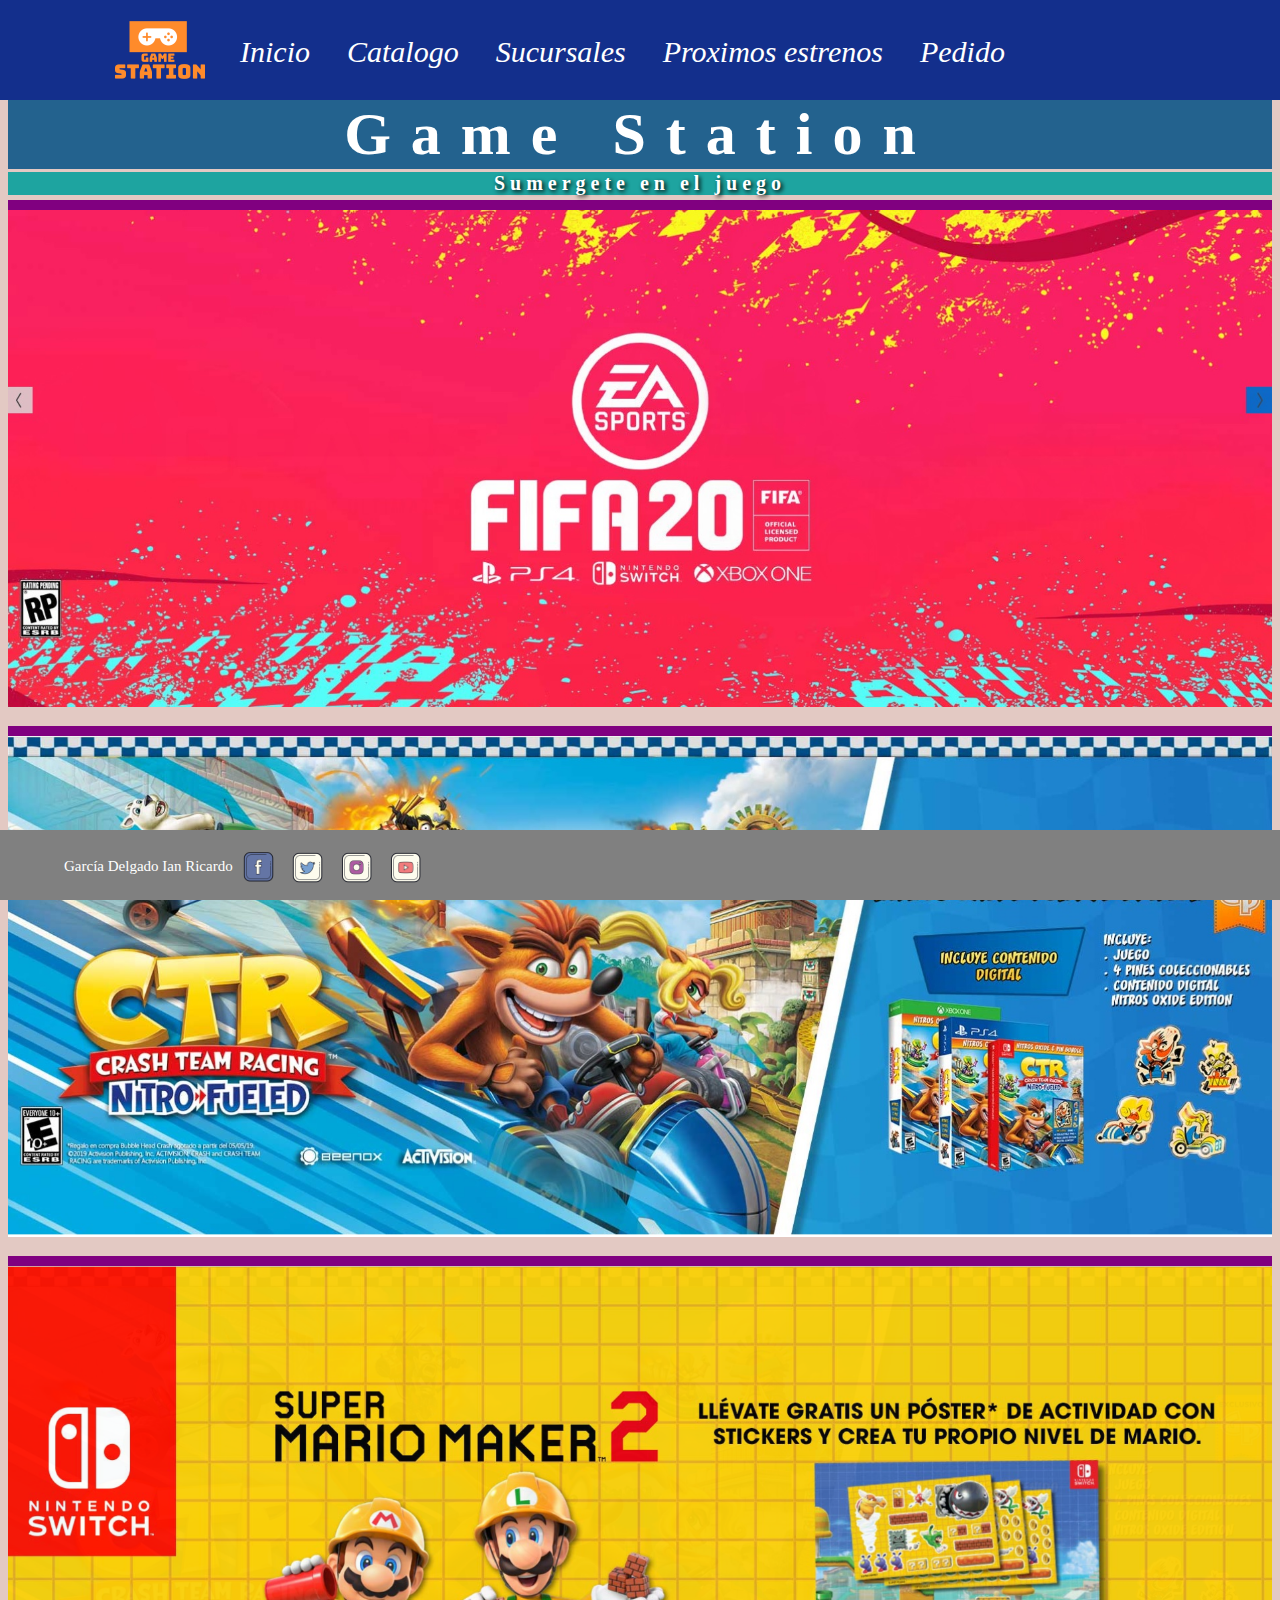
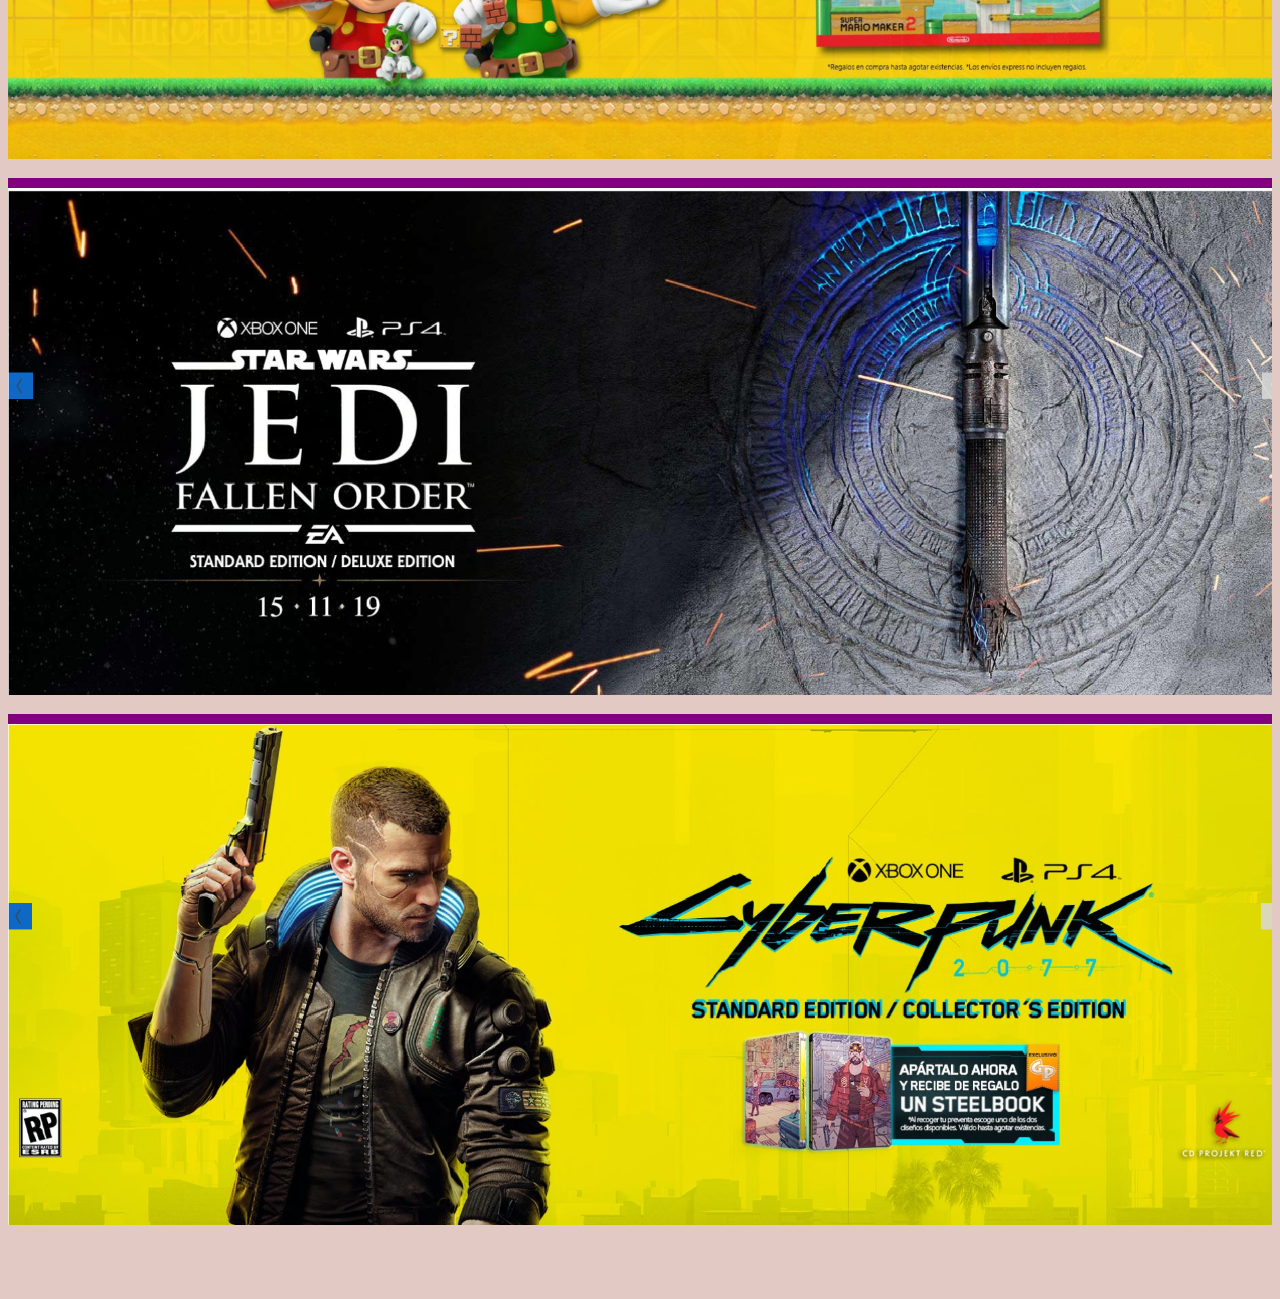
<file: index.html>
<!DOCTYPE html>
<html lang="es">
<head>
	<meta charset="UTF-8">
	<title>Game Station</title>
	<link rel="stylesheet" type="text/css" href="css/style.css">
	<link rel="stylesheet" href="css/mediaqueries.css">
	<link rel="shortut icon" type="img/png" href="img/control.png">
</head>
<body>
	<header>
		<nav>
			<div>
				<a href="index.html" title="logo">
					<img src="img/Game station.png" alt="Logo Game Station">
				</a>
			</div>
			<ul>
				<li><a href="index.html">Inicio</a></li>	
				<li><a href="Catalogo.html">Catalogo</a></li>
				<li><a href="Sucursales.html">Sucursales</a></li>
				<li><a href="Proximos.html">Proximos estrenos</a></li>
				<li><a href="Pedido.html">Pedido</a></li>
			</ul>
		</nav>
		<div id="titulo">
			<h1>Game Station</h1>
		</div>	
		<div id="subtitulo">
			<h1>Sumergete en el juego</h1>
		</div>
	</header>
	<section id="primera">
			<img class="principal" src="img/fifa.jpg" alt="Hotel">
		</div>
	</section>
	<section id="primera">
			<img class="principal" src="img/crash.jpg" alt="Hotel">
	</section>
	<section id="primera">
			<img class="principal" src="img/mario.png" alt="Hotel">
	</section>
	<section id="primera">
			<img class="principal" src="img/starwars.png" alt="Hotel">
	</section>
	<section id="ultima">
			<img class="principal" src="img/cyberpunk.png" alt="Hotel">
	</section>
</body>
<footer>
	<div class="redes">

		<span>García Delgado Ian Ricardo</span>
		<a href="https://www.facebook.com/" target="_blank"><img src="img/icons8-facebook-100.png" alt="facebook"></a>
		<a href="https://twitter.com/login?lang=es" target="_blank"><img src="img/icons8-twitter-100.png" alt="twitter"></a>
		<a href="https://www.instagram.com/?hl=es-la" target="_blank"><img src="img/icons8-instagram-100.png" alt="instagram"></a>
		<a href="https://www.youtube.com/?hl=es-419&gl=MX" target="_blank"><img src="img/icons8-play-button-100.png" alt="youtube"></a>
	</div>
</footer>
</html>
</file>
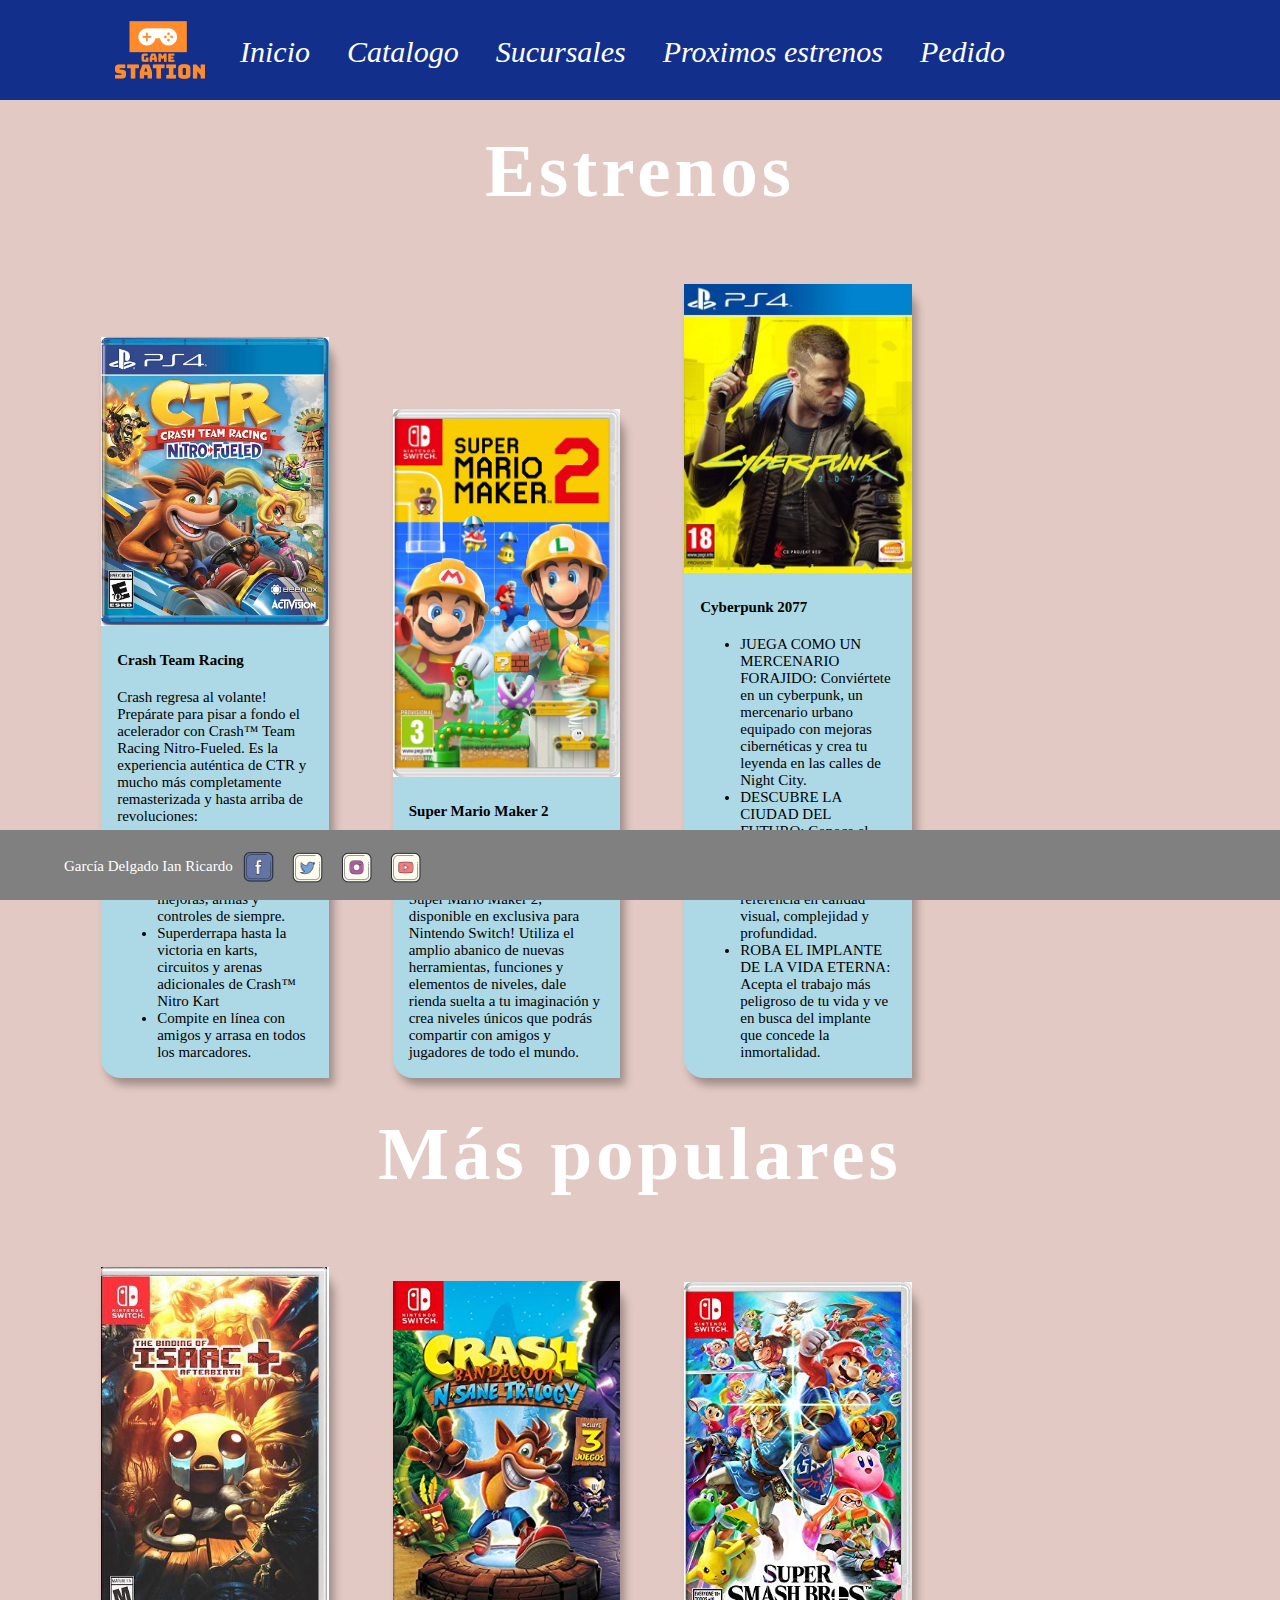
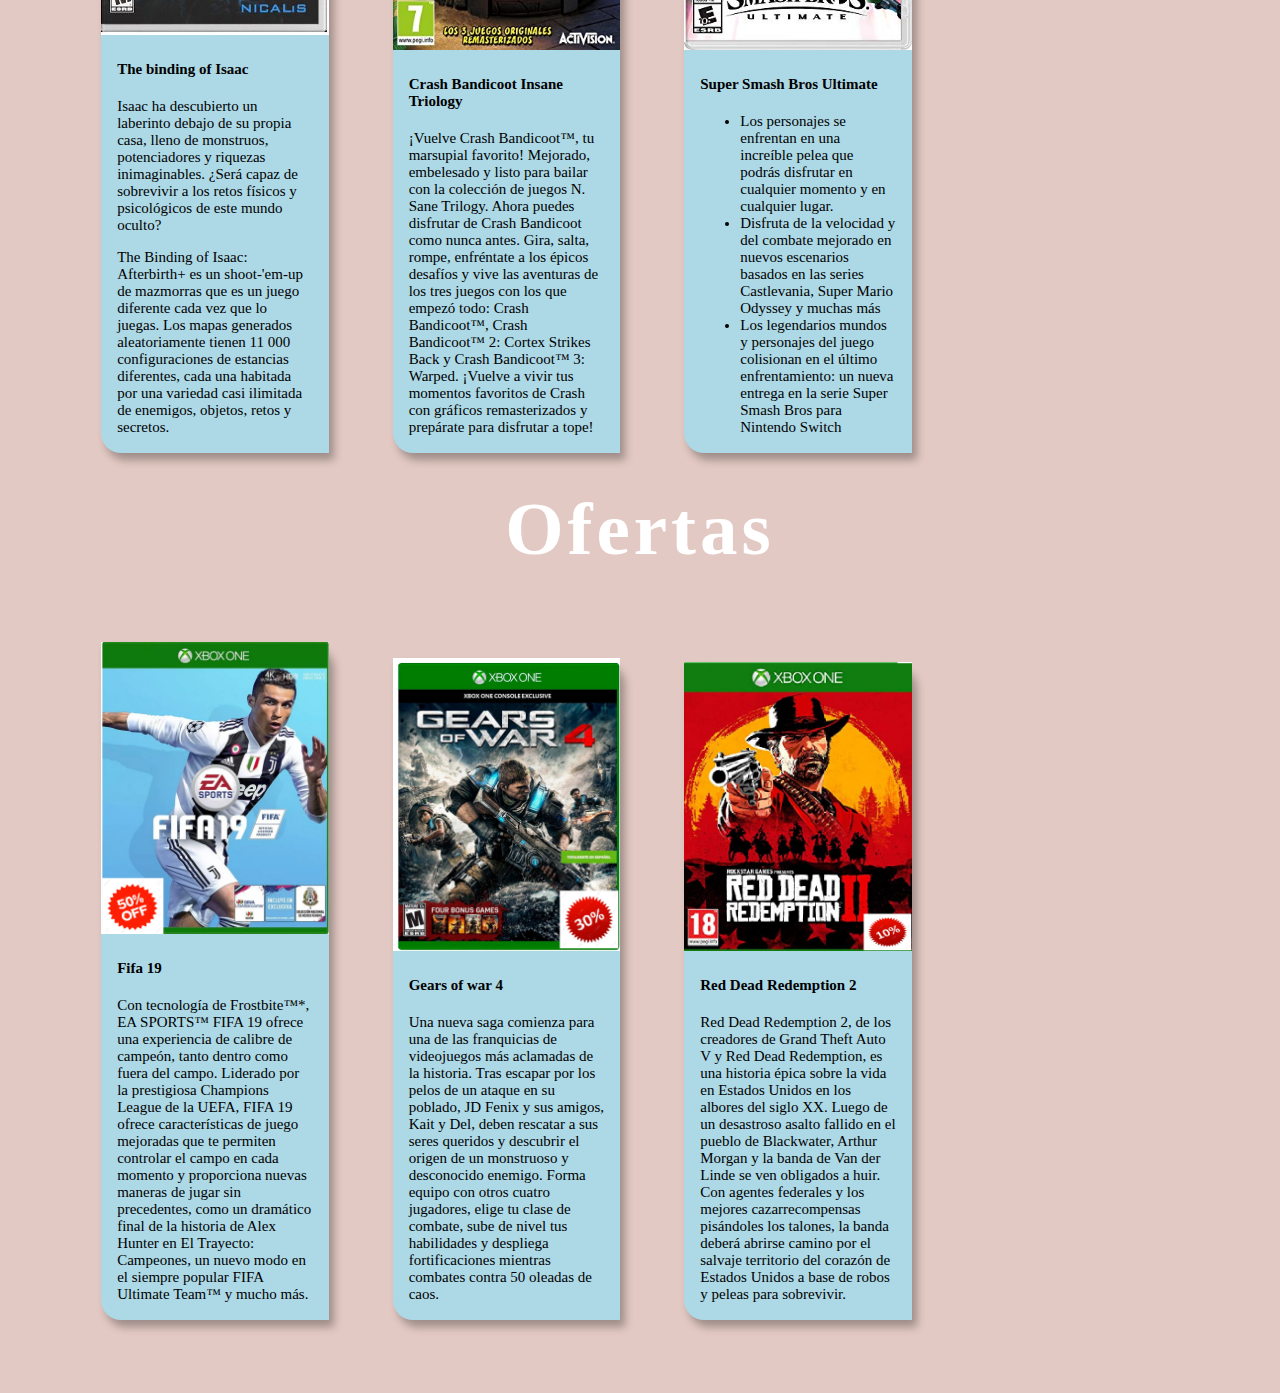
<file: Catalogo.html>
<!DOCTYPE html>
<html lang="es">
<head>
	<meta charset="UTF-8">
	<title>Game Station</title>
	<link rel="stylesheet" type="text/css" href="css/style.css">
	<link rel="stylesheet" href="css/mediaqueries.css">
	<link rel="shortut icon" type="img/png" href="img/control.png">
</head>
<body>
	<header>
		<nav>
			<div>
				<a href="index.html" title="logo">
					<img src="img/Game station.png" alt="Logo Game Station">
				</a>
			</div>
			<ul>
				<li><a href="index.html">Inicio</a></li>	
				<li><a href="Catalogo.html">Catalogo</a></li>
				<li><a href="Sucursales.html">Sucursales</a></li>
				<li><a href="Proximos.html">Proximos estrenos</a></li>
				<li><a href="Pedido.html">Pedido</a></li>
			</ul>
		</nav>
	</header>
	<main>
		<div class="contenedor">
			<h1 id="productos">Estrenos</h1>

			<section class="listado">
				<div class="card">
					<img src="img/crash2.jpg" alt=""  width="100%" >
					<div class="contenedor_card">
						<h4>Crash Team Racing</h4>
						<p>	Crash regresa al volante! Prepárate para pisar a fondo el acelerador con Crash™ Team Racing Nitro-Fueled. Es la experiencia auténtica de CTR y mucho más completamente remasterizada y hasta arriba de revoluciones:</p>
						<ul>
							<li>Arranca motores con los modos de juego, personajes, circuitos, mejoras, armas y controles de siempre.</li>
							<li>Superderrapa hasta la victoria en karts, circuitos y arenas adicionales de Crash™ Nitro Kart</li>
							<li>Compite en línea con amigos y arrasa en todos los marcadores.</li>
						</ul>
					</div>
				</div>
			</section>
			<section class="listado">	
				<div class="card">
					<img class="imgM" src="img/mario2.jpg" alt="" width="100%">
					<div class="contenedor_card">
						<h4>Super Mario Maker 2</h4>
						<p>	¡Rompe las reglas y crea los niveles de Super Mario con los que siempre has soñado en Super Mario Maker 2, disponible en exclusiva para Nintendo Switch! Utiliza el amplio abanico de nuevas herramientas, funciones y elementos de niveles, dale rienda suelta a tu imaginación y crea niveles únicos que podrás compartir con amigos y jugadores de todo el mundo.</p>
					</div>
				</div>
			</section>
			<section class="listado">
				<div class="card">
					<img src="img/cyberpunk-4889721.jpg" alt="" width="100%">
					<div class="contenedor_card">
						<h4>Cyberpunk 2077</h4>
						<ul>
							<li>JUEGA COMO UN MERCENARIO FORAJIDO: Conviértete en un cyberpunk, un mercenario urbano equipado con mejoras cibernéticas y crea tu leyenda en las calles de Night City.</li>
							<li>DESCUBRE LA CIUDAD DEL FUTURO: Conoce el enorme mundo abierto de Night City, una ciudad que establece una nueva referencia en calidad visual, complejidad y profundidad.</li>
							<li>ROBA EL IMPLANTE DE LA VIDA ETERNA: Acepta el trabajo más peligroso de tu vida y ve en busca del implante que concede la inmortalidad.</li>
						</ul>
					</div>
				</div>
			</section>	
			
		</div>

		<div class="contenedor">
			<h1 id="productos">Más populares</h1>
			<section class="listado">
				<div class="card">
					<img src="img/isaacnintendo.jpg" alt="" width="100%">
					<div class="contenedor_card">
						<h4>The binding of Isaac</h4>
						<p>	Isaac ha descubierto un laberinto debajo de su propia casa, lleno de monstruos, potenciadores y riquezas inimaginables. ¿Será capaz de sobrevivir a los retos físicos y psicológicos de este mundo oculto?</p>
						<p>
						The Binding of Isaac: Afterbirth+ es un shoot-'em-up de mazmorras que es un juego diferente cada vez que lo juegas. Los mapas generados aleatoriamente tienen 11 000 configuraciones de estancias diferentes, cada una habitada por una variedad casi ilimitada de enemigos, objetos, retos y secretos.</p>
					</div>
				</div>
			</section>
			<section class="listado">	
				<div class="card">
					<img src="img/CIT.jpg" alt="" width="100%">
					<div class="contenedor_card">
						<h4>Crash Bandicoot Insane Triology</h4>
						<p>	¡Vuelve Crash Bandicoot™, tu marsupial favorito! Mejorado, embelesado y listo para bailar con la colección de juegos N. Sane Trilogy. Ahora puedes disfrutar de Crash Bandicoot como nunca antes. Gira, salta, rompe, enfréntate a los épicos desafíos y vive las aventuras de los tres juegos con los que empezó todo: Crash Bandicoot™, Crash Bandicoot™ 2: Cortex Strikes Back y Crash Bandicoot™ 3: Warped. ¡Vuelve a vivir tus momentos favoritos de Crash con gráficos remasterizados y prepárate para disfrutar a tope!</p>
					</div>
				</div>
			</section>
			<section class="listado">
				<div class="card">
					<img src="img/superSmash.jpg" alt="" width="100%">
					<div class="contenedor_card">
						<h4>Super Smash Bros Ultimate</h4>
						<ul>
							<li>Los personajes se enfrentan en una increíble pelea que podrás disfrutar en cualquier momento y en cualquier lugar.</li>
							<li>Disfruta de la velocidad y del combate mejorado en nuevos escenarios basados en las series Castlevania, Super Mario Odyssey y muchas más</li>
							<li>Los legendarios mundos y personajes del juego colisionan en el último enfrentamiento: un nueva entrega en la serie Super Smash Bros para Nintendo Switch</li>
						</ul>
					</div>
				</div>
			</section>	
		</div>

		<div class="contenedor">
			<h1 id="productos">Ofertas</h1>
			<section class="listado">
				<div class="card">
					<img src="img/fifa19.png" alt="" width="100%">
					<div class="contenedor_card">
						<h4>Fifa 19</h4>
						<p>Con tecnología de Frostbite™*, EA SPORTS™ FIFA 19 ofrece una experiencia de calibre de campeón, tanto dentro como fuera del campo. Liderado por la prestigiosa Champions League de la UEFA, FIFA 19 ofrece características de juego mejoradas que te permiten controlar el campo en cada momento y proporciona nuevas maneras de jugar sin precedentes, como un dramático final de la historia de Alex Hunter en El Trayecto: Campeones, un nuevo modo en el siempre popular FIFA Ultimate Team™ y mucho más.</p>
					</div>
				</div>
			</section>
			<section class="listado">	
				<div class="card">
					<img src="img/gow.png" alt="" width="100%">
					<div class="contenedor_card">
						<h4>Gears of war 4</h4>
						<p>	Una nueva saga comienza para una de las franquicias de videojuegos más aclamadas de la historia. Tras escapar por los pelos de un ataque en su poblado, JD Fenix y sus amigos, Kait y Del, deben rescatar a sus seres queridos y descubrir el origen de un monstruoso y desconocido enemigo. Forma equipo con otros cuatro jugadores, elige tu clase de combate, sube de nivel tus habilidades y despliega fortificaciones mientras combates contra 50 oleadas de caos.</p>
					</div>
				</div>
			</section>
			<section class="listado">
				<div class="card">
					<img src="img/redredemption.jpg" alt="" width="100%">
					<div class="contenedor_card">
						<h4>Red Dead Redemption 2</h4>
						<p> Red Dead Redemption 2, de los creadores de Grand Theft Auto V y Red Dead Redemption, es una historia épica sobre la vida en Estados Unidos en los albores del siglo XX.

						Luego de un desastroso asalto fallido en el pueblo de Blackwater, Arthur Morgan y la banda de Van der Linde se ven obligados a huir. Con agentes federales y los mejores cazarrecompensas pisándoles los talones, la banda deberá abrirse camino por el salvaje territorio del corazón de Estados Unidos a base de robos y peleas para sobrevivir.</p>
					</div>
				</div>
			</section>	
		</div>
	</main>
</body>
<footer>
	<div class="redes">
		<span>García Delgado Ian Ricardo</span>
		<a href="https://www.facebook.com/" target="_blank"><img src="img/icons8-facebook-100.png" alt="facebook"></a>
		<a href="https://twitter.com/login?lang=es" target="_blank"><img src="img/icons8-twitter-100.png" alt="twitter"></a>
		<a href="https://www.instagram.com/?hl=es-la" target="_blank"><img src="img/icons8-instagram-100.png" alt="instagram"></a>
		<a href="https://www.youtube.com/?hl=es-419&gl=MX" target="_blank"><img src="img/icons8-play-button-100.png" alt="youtube"></a>
	</div>
</footer>
</html>
</file>
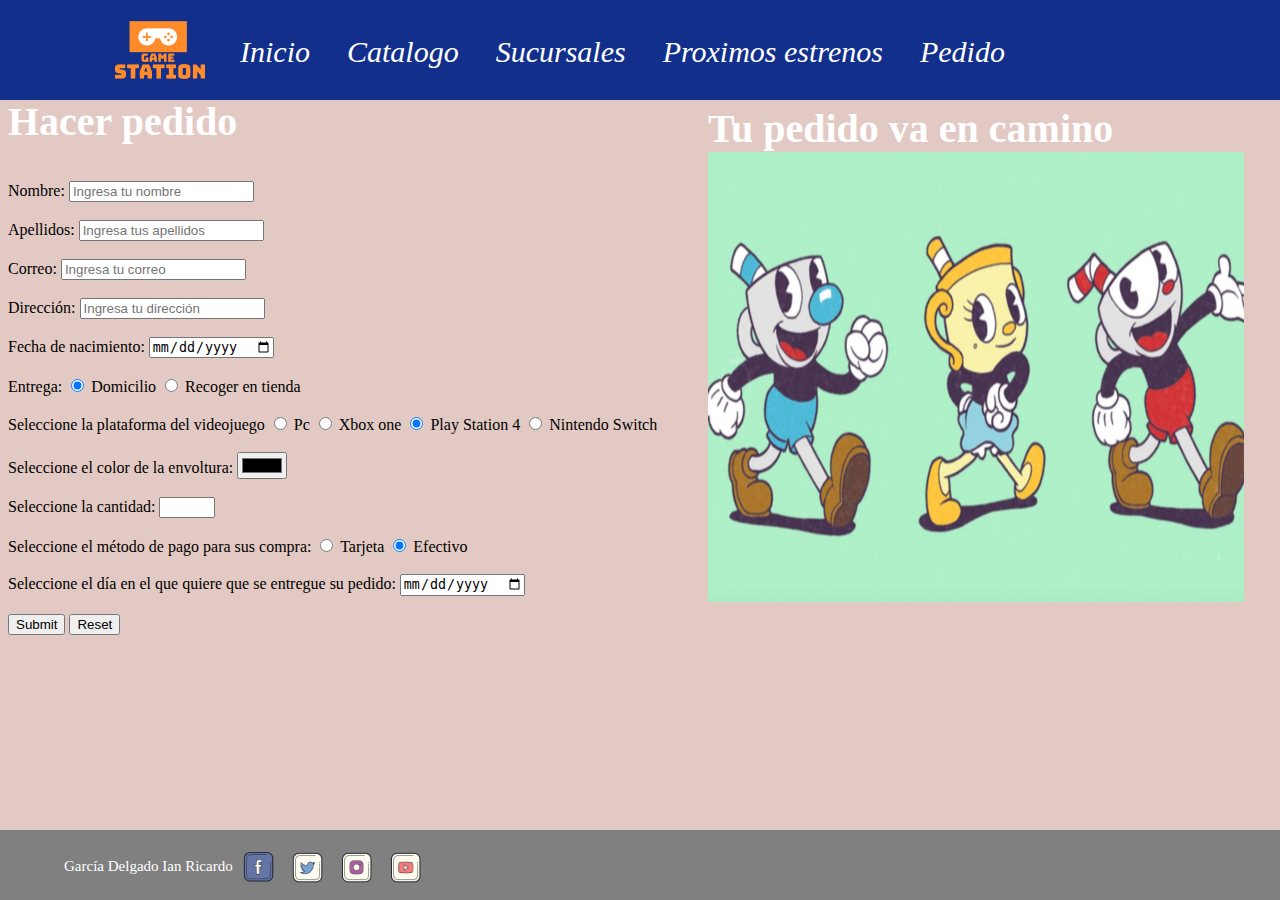
<file: Pedido.html>
<!DOCTYPE html>
<html lang="es">
<head>
	<meta charset="UTF-8">
	<title>Game Station</title>
	<link rel="stylesheet" type="text/css" href="css/style.css">
	<link rel="stylesheet" href="css/mediaqueries.css">
	<link rel="shortut icon" type="img/png" href="img/control.png">
</head>
<body>
	<header>
		<nav>
			<div>
				<a href="index.html" title="logo">
					<img src="img/Game station.png" alt="Logo Game Station">
				</a>
			</div>
			<ul>
				<li><a href="index.html">Inicio</a></li>	
				<li><a href="Catalogo.html">Catalogo</a></li>
				<li><a href="Sucursales.html">Sucursales</a></li>
				<li><a href="Proximos.html">Proximos estrenos</a></li>
				<li><a href="Pedido.html">Pedido</a></li>
			</ul>
		</nav>
	</header>
	<main>	
		<h2>Hacer pedido</h2>
		<form action="">
			<br><br>
			Nombre:
			<input type="text" placeholder="Ingresa tu nombre"> <br> <br>
			Apellidos:
			<input type="text" placeholder="Ingresa tus apellidos"> <br> <br>
			Correo:
			<input type="email" placeholder="Ingresa tu correo"> <br> <br>
			Dirección:
			<input type="text" placeholder="Ingresa tu dirección"> <br> <br>
			Fecha de nacimiento:
			<input type="date"> <br> <br>
			Entrega:
			<input type="radio" name="entrega"
			value="Casa" checked> Domicilio
			<input type="radio" name="entrega"
			value="tienda"> Recoger en tienda <br> <br>
			Seleccione la plataforma del videojuego
			<input type="radio" name="talla"
			value="Pc"> Pc
			<input type="radio" name="talla"
			value="Xbox one"> Xbox one
			<input type="radio" name="talla"
			value="Play Station 4" checked> Play Station 4
			<input type="radio" name="talla"
			value="Nintendo Switch"> Nintendo Switch
			<br> <br>
			Seleccione el color de la envoltura:
			<input type="color"> <br> <br>
			Seleccione la cantidad:
			<input type="number" min="1" max="10"> <br> <br>
			Seleccione el método de pago para sus compra:
			<input type="radio" name="pago"
			value="Tarjeta"> Tarjeta
			<input type="radio" name="pago"
			value="Efectivo" checked> Efectivo <br> <br>
			Seleccione el día en el que quiere que se entregue su pedido:
			<input type="date"> <br> <br>
			<input type="submit">
			<input type="reset">
			<div class="entrega">
				<h2>Tu pedido va en camino</h2>
				<img src="img/entrega.jpg" alt="">
			</div>

		</form>
	</main>
</body>
<footer>
	<div class="redes">
		<span>García Delgado Ian Ricardo</span>
		<a href="https://www.facebook.com/" target="_blank"><img src="img/icons8-facebook-100.png" alt="facebook"></a>
		<a href="https://twitter.com/login?lang=es" target="_blank"><img src="img/icons8-twitter-100.png" alt="twitter"></a>
		<a href="https://www.instagram.com/?hl=es-la" target="_blank"><img src="img/icons8-instagram-100.png" alt="instagram"></a>
		<a href="https://www.youtube.com/?hl=es-419&gl=MX" target="_blank"><img src="img/icons8-play-button-100.png" alt="youtube"></a>
	</div>
</footer>
</html>
</file>
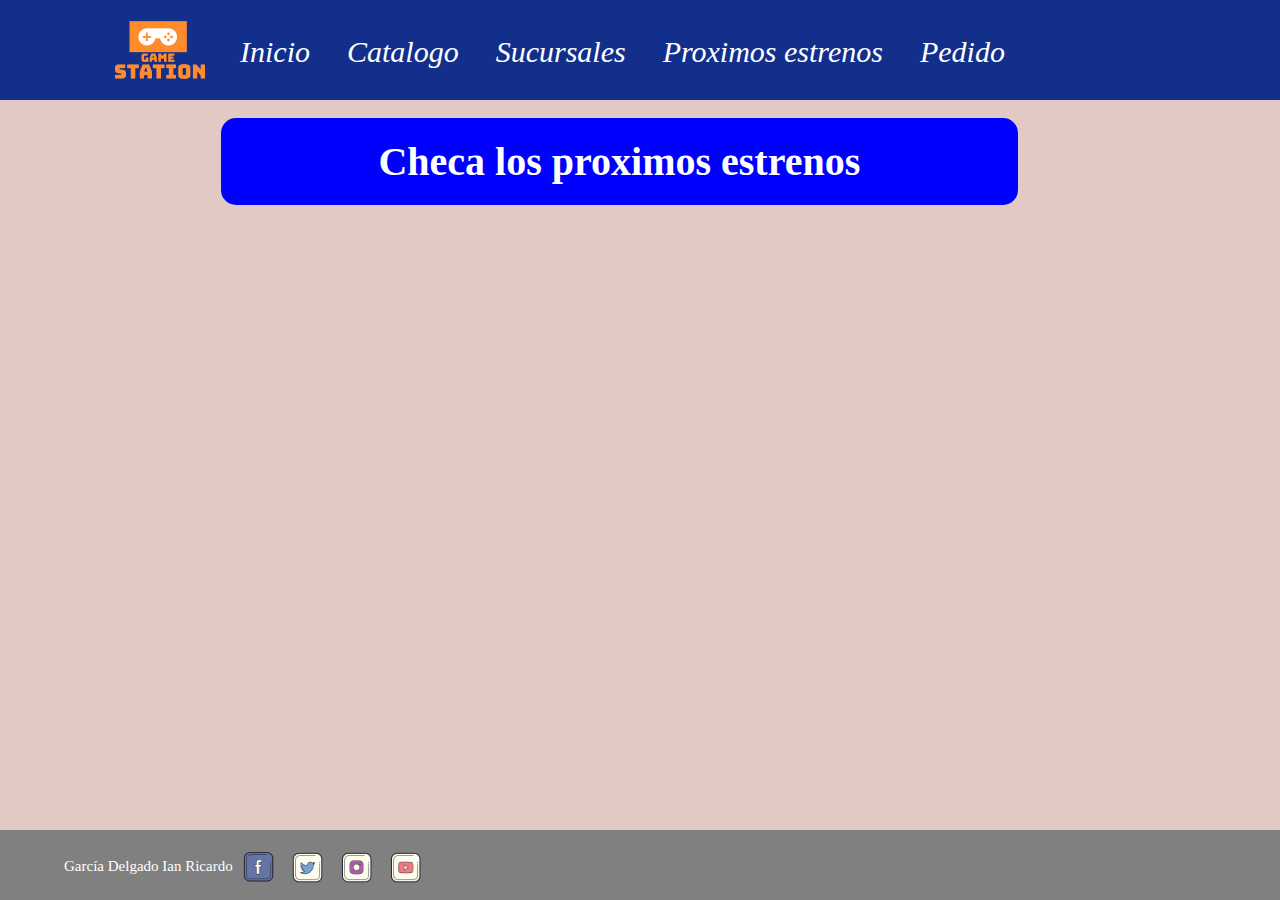
<file: Proximos.html>
<!DOCTYPE html>
<html lang="es">
<head>
	<meta charset="UTF-8">
	<title>Game Station</title>
	<link rel="stylesheet" type="text/css" href="css/style.css">
	<link rel="stylesheet" href="css/mediaqueries.css">
	<link rel="shortut icon" type="img/png" href="img/control.png">
</head>
<body>
	<header>
		<nav>
			<div>
				<a href="index.html" title="logo">
					<img src="img/Game station.png" alt="Logo Game Station">
				</a>
			</div>
			<ul>
				<li><a href="index.html">Inicio</a></li>	
				<li><a href="Catalogo.html">Catalogo</a></li>
				<li><a href="Sucursales.html">Sucursales</a></li>
				<li><a href="Proximos.html">Proximos estrenos</a></li>
				<li><a href="Pedido.html">Pedido</a></li>
			</ul>
		</nav>
	</header>

	<main>

		<div class="contenedor">
			<div class="video">
				<h3>Checa los proximos estrenos</h3>

				<iframe width="560" height="315" src="https://www.youtube.com/embed/q0-7oWmqyOM" frameborder="0" allow="accelerometer; autoplay; encrypted-media; gyroscope; picture-in-picture" allowfullscreen></iframe>
			</div>
		</div>
	</main>
</body>
<footer>
	<div class="redes">
		<span>García Delgado Ian Ricardo</span>
		<a href="https://www.facebook.com/" target="_blank"><img src="img/icons8-facebook-100.png" alt="facebook"></a>
		<a href="https://twitter.com/login?lang=es" target="_blank"><img src="img/icons8-twitter-100.png" alt="twitter"></a>
		<a href="https://www.instagram.com/?hl=es-la" target="_blank"><img src="img/icons8-instagram-100.png" alt="instagram"></a>
		<a href="https://www.youtube.com/?hl=es-419&gl=MX" target="_blank"><img src="img/icons8-play-button-100.png" alt="youtube"></a>
	</div>
</footer>
</html>
</file>
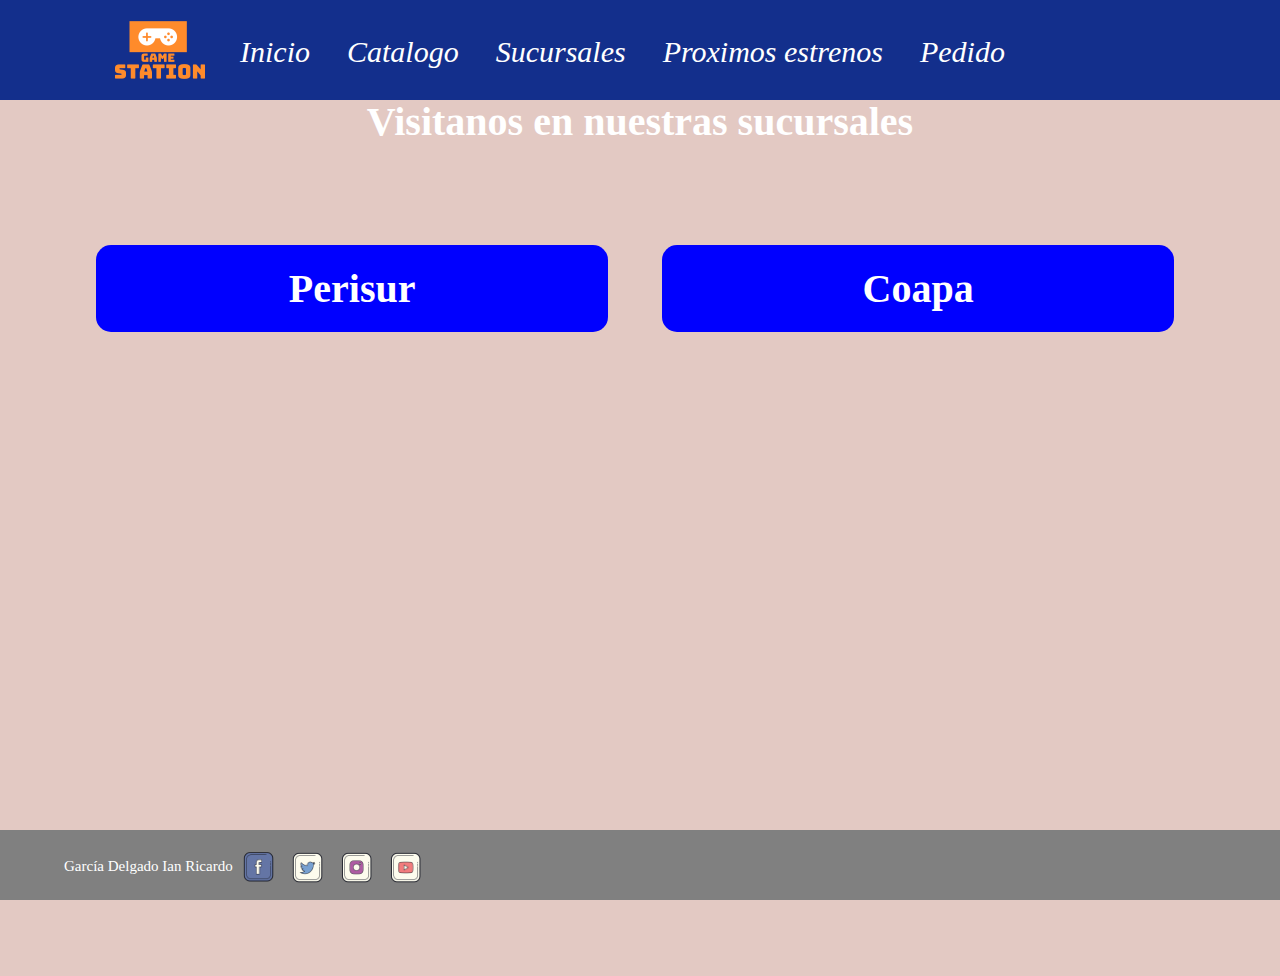
<file: Sucursales.html>
<!DOCTYPE html>
<html lang="es">
<head>
	<meta charset="UTF-8">
	<title>Game Station</title>
	<link rel="stylesheet" type="text/css" href="css/style.css">
	<link rel="stylesheet" href="css/mediaqueries.css">
	<link rel="shortut icon" type="img/png" href="img/control.png">
</head>
<body>
	<header>
		<nav>
			<div>
				<a href="index.html" title="logo">
					<img src="img/Game station.png" alt="Logo Game Station">
				</a>
			</div>
			<ul>
				<li><a href="index.html">Inicio</a></li>	
				<li><a href="Catalogo.html">Catalogo</a></li>
				<li><a href="Sucursales.html">Sucursales</a></li>
				<li><a href="Proximos.html">Proximos estrenos</a></li>
				<li><a href="Pedido.html">Pedido</a></li>
			</ul>
		</nav>
	</header>
	<main>
		<div class="contenedor">
			<h3>Visitanos en nuestras sucursales</h3>
			<div class="ubicacion">

				<h3>Perisur</h3>

				<iframe src="https://www.google.com/maps/embed?pb=!1m14!1m8!1m3!1d15062.000313618133!2d-99.1900293!3d19.3040946!3m2!1i1024!2i768!4f13.1!3m3!1m2!1s0x0%3A0x933466a98a3bf1e4!2sCentro+Comercial+Perisur!5e0!3m2!1ses-419!2smx!4v1561255748606!5m2!1ses-419!2smx" width="600" height="450" frameborder="0" style="border:0" allowfullscreen></iframe>
			</div>



			<div class="ubicacion">

				<h3>Coapa</h3>
				<iframe src="https://www.google.com/maps/embed?pb=!1m14!1m8!1m3!1d15062.145685196725!2d-99.123314!3d19.3025158!3m2!1i1024!2i768!4f13.1!3m3!1m2!1s0x0%3A0x2cac1d22d93955bf!2sGaler%C3%ADas+Coapa!5e0!3m2!1ses-419!2smx!4v1561255660691!5m2!1ses-419!2smx" width="600" height="450" frameborder="0" style="border:0" allowfullscreen></iframe>
			</div>
		</div>
	</main>
</body>
<footer>
	<div class="redes">
		<span>García Delgado Ian Ricardo</span>
		<a href="https://www.facebook.com/" target="_blank"><img src="img/icons8-facebook-100.png" alt="facebook"></a>
		<a href="https://twitter.com/login?lang=es" target="_blank"><img src="img/icons8-twitter-100.png" alt="twitter"></a>
		<a href="https://www.instagram.com/?hl=es-la" target="_blank"><img src="img/icons8-instagram-100.png" alt="instagram"></a>
		<a href="https://www.youtube.com/?hl=es-419&gl=MX" target="_blank"><img src="img/icons8-play-button-100.png" alt="youtube"></a>
	</div>
</footer>
</html>
</file>
<file: css/style.css>
body{
	background-color: rgba(200,147,136,0.5);
}

h1{
	margin-bottom: -10px;
}

h2, .contenedor h3{
	font-size: 40px;
	font-family: fantasy;
	color:white;
	margin-top:20px;
	margin-bottom: 0px;
}

.redes{
	display: inline-block;
	position: absolute;
	top:-5px;
	left: 5%;
	color: white;
	font-size: 15px;
	margin-top:20px;
}

.redes a > img{
	height: 45px;
	vertical-align: middle;
}

#primera, #ultima{
	border-top: 10px solid purple;
	margin-top: 15px;
	padding-top: 0px;
	width: 100%;
}

.principal{
	width: 100%;
	height: 100%;
}

#ultima{
	margin-bottom: 70px;
}

footer{
	width: 100%;
	height: 50px;
	position: fixed;
	bottom: 0px;
	left: 0px;
	background-color: gray;
	padding-top: 20px;
}


footer > span{
	float: right;
	color: white;
	position: relative;
	top: 25%;
	font-size: 12px;
}

footer div + span{
	float: top;
	right: 750px;
	font-size: 15px;

}

main{
	position: relative;
	top: 70px;
	display: inline-block;
	padding-bottom: 90px;
	width: 100%;
}
</file>
<file: css/mediaqueries.css>
@media screen and (max-width: 3000px) and (min-width: 1700px){
	nav{
		background-color: #132F8C;
		position: fixed;
		left: 0;
		top: 0;
		width: 100%;
		height: auto;
		z-index: 99;
	}

	nav a > img{
		height: 100px;
		margin-left:110px;
		vertical-align:bottom;
		
	}

	nav ul{
		display: inline-block;
		position: absolute;
		margin-left: 160px;
		margin-top: -75px;
	}

	nav ul > li{
		list-style:none;
		display: inline;
		padding: 15px 50px;
		margin-right:-7px;
		font-size: 40px;
		font-style: oblique;
	}

	li a{
		text-decoration: none;
		color: white;
	}

	#titulo{
		background-color: rgba(13,87,136,0.9);
		margin-top: 100px;
		color: white;	
		text-align: center;
		letter-spacing: 20px;
		font-size: 30px;
		font-family: fantasy;
		margin-bottom: 0px;
	}

	#subtitulo{
		background-color: rgba(8,160,156,0.9);
		text-align: center;
		color: white;
		text-shadow: 2px 2px 4px black;
		letter-spacing: 5px;
		font-size: 10px;
	}
	
	#productos{
		text-align: center;
		color: white;
		font-size: 75px;
		letter-spacing: 4px;
		margin-bottom: 10px;
		font-family: fantasy;
	}

	.contenedor h3{
		text-align: center;
	}

	.contenedor{
		margin-left:10%;
		margin-right:10%;
	}

	.listado{
		background-color: rgba(255,255,255,0.8);
		width: 20%;
		height: 500px;
		border-radius: 0 0 0 20px;
		display: inline-block;
		margin: 50px 80px;
	}

	.card{
		box-shadow: 5px 7px 8px 0 rgba(0,0,0,0.3);
		width: 100%;
		border-radius: 0px 20px;
		background-color: lightblue;
		color: black ;
		display: inline-block;
		margin-bottom: 15px;
	}

	.contenedor_card{
		padding: 2px 16px;
		font-size: 15px;
	}

	.ubicacion{
		display: inline-block;
		padding: 0 25px;
		margin-right: 0%;
		text-align: center;
		width: 45%;
	}

	div.ubicacion > h3{
		background-color: blue;
		margin-top:100px;
		padding: 20px 0px;
		border-radius: 15px;
		color: white;
	}

	iframe{
		width: 100%;
		height: 550px;
	}

	.video{
		display: inline-block;
		padding: 20px 200px;
		margin-right: 0%;
		text-align: center;
		width: 70%
	}

	div.video > h3{
		background-color: blue;
		padding: 20px 0px;
		border-radius: 15px;
		color: white;
	}

	div.entrega{
		margin-top: -550px;
		margin-left: 700px;
	}

	div.entrega img{
		height: 450px;
	}




}

@media screen and (max-width: 1700px) and (min-width: 1200px){
	nav{
		background-color: #132F8C;
		position: fixed;
		left: 0;
		top: 0;
		width: 100%;
		height: auto;
		z-index: 99;
	}

	nav a > img{
		height: 100px;
		margin-left:110px;
		vertical-align:bottom;
		
	}

	nav ul{
		display: inline-block;
		position: absolute;
		margin-left: 180px;
		margin-top: -65px;
	}

	nav ul > li{
		list-style:none;
		display: inline;
		padding: 15px 20px;
		margin-right:-7px;
		font-size: 30px;
		font-style: oblique;
	}

	li a{
		text-decoration: none;
		color: white;
	}

	#titulo{
		background-color: rgba(13,87,136,0.9);
		margin-top: 100px;
		color: white;	
		text-align: center;
		letter-spacing: 20px;
		font-size: 30px;
		font-family: fantasy;
		margin-bottom: 0px;
	}

	#subtitulo{
		background-color: rgba(8,160,156,0.9);
		text-align: center;
		color: white;
		text-shadow: 2px 2px 4px black;
		letter-spacing: 5px;
		font-size: 10px;
	}
	#productos{
		text-align: center;
		color: white;
		font-size: 75px;
		letter-spacing: 4px;
		margin-bottom: 20px;
		font-family: fantasy;
	}

	.contenedor h3{
		text-align: center;
	}

	.contenedor{
		margin-left:5%;
		margin-right:5%;
	}

	.listado{
		background-color: rgba(255,255,255,0.8);
		width: 20%;
		height: 500px;
		border-radius: 0 0 0 20px;
		display: inline-block;
		margin: 50px 30px;
	}

	.card{
		box-shadow: 5px 7px 8px 0 rgba(0,0,0,0.3);
		width: 100%;
		border-radius: 0px 20px;
		background-color: lightblue;
		color: black ;
		display: inline-block;
		margin-bottom: 15px;

	}

	.contenedor_card{
		padding: 2px 16px;
		font-size: 15px;
	}

	.ubicacion{
		width: 50%;
		display: inline-block;
		padding: 0 25px;
		margin-right: 0%;
		text-align: center;
		width: 45%;
	}

	div.ubicacion > h3{
		background-color: blue;
		margin-top:100px;
		padding: 20px 0px;
		border-radius: 15px;
		color: white;
	}

	iframe{
		width: 100%;
		height: 550px;
	}

	.video{
		display: inline-block;
		padding: 20px 150px;
		margin-left: 0px;
		text-align: center;
		width: 70%
	}

	div.video > h3{
		background-color: blue;
		padding: 20px 0px;
		border-radius: 15px;
		color: white;
	}

	div.entrega{
		margin-top: -550px;
		margin-left: 700px;
	}

	div.entrega img{
		width: 95%;
		height: 450px;
	}



}

@media screen and (max-width: 1200px) and (min-width: 1000px){
	nav{
		background-color: #132F8C;
		position: fixed;
		left: 0;
		top: 0;
		width: 100%;
		height: auto;
		z-index: 99;
	}

	nav a > img{
		height: 100px;
		margin-left:50px;
		vertical-align:bottom;
		
	}

	nav ul{
		display: inline-block;
		position: absolute;
		margin-left: 145px;
		margin-top: -75px;
	}

	nav ul > li{
		list-style:none;
		display: inline;
		padding: 15px 10px;
		margin-right:-7px;
		font-size: 25px;
		font-style: oblique;
	}

	li a{
		text-decoration: none;
		color: white;
	}

	#titulo{
		background-color: rgba(13,87,136,0.9);
		margin-top: 100px;
		color: white;	
		text-align: center;
		letter-spacing: 20px;
		font-size: 30px;
		font-family: fantasy;
		margin-bottom: 0px;
	}

	#subtitulo{
		background-color: rgba(8,160,156,0.9);
		text-align: center;
		color: white;
		text-shadow: 2px 2px 4px black;
		letter-spacing: 5px;
		font-size: 10px;
	}

	#productos{
		text-align: center;
		color: white;
		font-size: 75px;
		letter-spacing: 4px;
		margin-bottom: 20px;
		font-family: fantasy;
	}

	.contenedor h3{
		text-align: center;
	}

	.contenedor{
		margin-left:5%;
	}

	.listado{
		background-color: rgba(255,255,255,0.8);
		width: 30%;
		height: 500px;
		border-radius: 0 0 0 20px;
		display: inline-block;
		margin: 50px 30px;
	}

	.card{
		box-shadow: 5px 7px 8px 0 rgba(0,0,0,0.3);
		width: 100%;
		border-radius: 0px 20px;
		background-color: lightblue;
		color: black ;
		display: inline-block;
		margin-bottom: 15px;

	}

	.contenedor_card{
		padding: 2px 16px;
		font-size: 15px;
	}

	.ubicacion{
		display: inline-block;
		margin-left: 0px;
		padding: 0px;
		text-align: center;
		width: 80%;
	}

	div.ubicacion > h3{
		text-align: center;
		background-color: blue;
		margin-top:100px;
		padding: 20px 0px;
		border-radius: 15px;
		color: white;
	}

	iframe{
		width: 100%;
		height: 450px;
	}

	.video{
		display: inline-block;
		padding: 20px 50px;
		margin-left: 0px;
		text-align: center;
		width: 70%
	}

	div.video > h3{
		background-color: blue;
		padding: 20px 0px;
		border-radius: 15px;
		color: white;
	}

	div.entrega img{
		width: 95%;
		height: 450px;
	}



}	

@media screen and (max-width: 1000px) and (min-width: 0px){
	nav{
		width: 100%;
		background-color: #132F8C;
		left: 0;
		top: 0;
		width: 100%;
		height: auto;
		z-index: 99;
		margin-bottom: 1100px;
	}

	nav a > img{
		height: 100px;
		margin-left:250px;
		vertical-align:bottom;
		
	}

	nav ul{
		display: inline-block;
		position: absolute;
		margin-left: 0px;
		margin-top: 10px;
		padding-top: 30px;
	}

	nav ul > li{
		background-color: rgba(13,87,136,0.9);
		width: 40%;
		text-align: center;
		list-style:none;
		display: inline-block;
		padding-top: 100px;
		padding-right:300px;
		padding-bottom: 38px;
		margin-bottom: 10px;
		font-size: 40px;
		font-style: oblique;
	}

	.menu{
		display: inline-block;
	}

	li a{
		text-decoration: none;
		color: white;
	}

	#titulo{
		background-color: rgba(13,87,136,0.9);
		margin-top: 100px;
		color: white;	
		text-align: center;
		letter-spacing: 20px;
		font-size: 50px;
		font-family: fantasy;
		margin-bottom: 0px;
	}

	#subtitulo{
		background-color: rgba(8,160,156,0.9);
		text-align: center;
		color: white;
		text-shadow: 2px 2px 4px black;
		letter-spacing: 5px;
		font-size: 20px;
	}

	#productos{
		text-align: center;
		color: white;
		font-size: 75px;
		letter-spacing: 4px;
		margin-bottom: 20px;
		font-family: fantasy;
		padding-right: 60px;
	}

	.contenedor h3{
		text-align: center;
	}

	.contenedor{
		margin-left:0px;
	}

	.listado{
		background-color: rgba(255,255,255,0.8);
		width: 100%;
		height: 500px;
		border-radius: 0 0 0 20px;
		display: inline-block;
		margin: 50px 0px;
	}

	.card{
		box-shadow: 5px 7px 8px 0 rgba(0,0,0,0.3);
		width: 100%;
		border-radius: 0px 20px;
		background-color: lightblue;
		color: black ;
		display: inline-block;
		margin-bottom: 15px;
	}

	.contenedor_card{
		padding: 2px 16px;
		font-size: 25px;
	}


	.ubicacion{
		width: 100%;
		display: inline-block;
		padding: 0px;
		margin-right: 0%;
		text-align: center;
	}

	div.ubicacion > h3{
		background-color: blue;
		margin-top:100px;
		padding: 20px 0px;
		border-radius: 15px;
		color: white;
	}

	iframe{
		width: 100%;
		height: 450px;
	}

	.video{
		display: inline-block;
		padding: 0px 0px;
		margin-left: 0px;
		text-align: center;
		width: 100%
	}

	div.video > h3{
		background-color: blue;
		padding: 20px 0px;
		border-radius: 15px;
		color: white;
	}

	div.entrega img{
		width: 95%;
		height: 450px;
	}

	form{
		font-size: 30px;
	}

}
</file>
